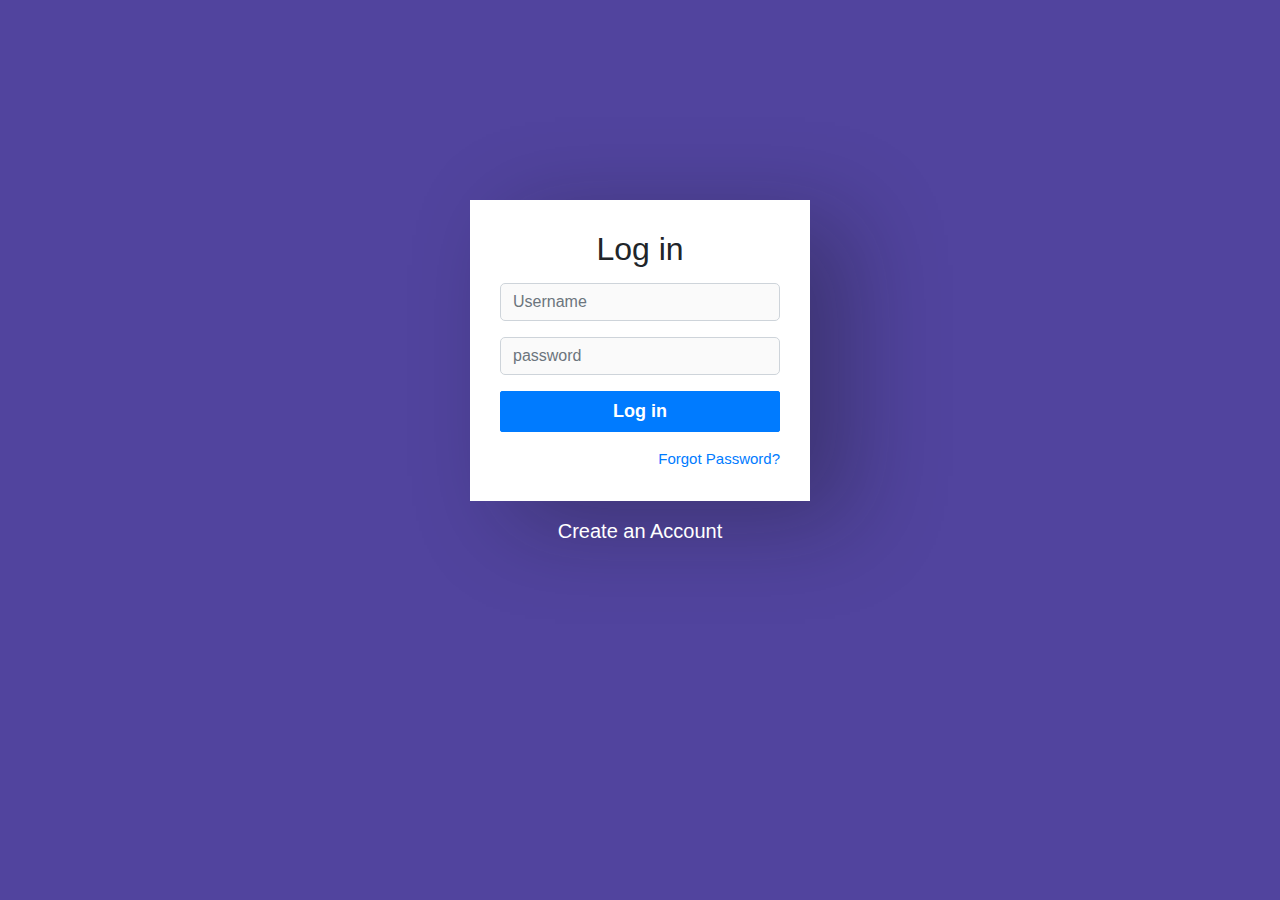
<file: login2.html>
<!DOCTYPE html>
<html lang="en">
<head>
<meta charset="utf-8">
<meta name="viewport" content="width=device-width, initial-scale=1, shrink-to-fit=no">
<link rel="stylesheet" href="https://stackpath.bootstrapcdn.com/bootstrap/4.5.0/css/bootstrap.min.css">
<link rel="stylesheet" href="https://maxcdn.bootstrapcdn.com/font-awesome/4.7.0/css/font-awesome.min.css">
<style>
.login-form {
    width: 340px;
    margin: 50px auto;
    font-size: 15px;
    padding-top: 150px;
}
.login-form form {
    margin-bottom: 15px;
    background: white;
    box-shadow: 40px 20px 90px rgba(17, 17, 17, 0.3);
    padding: 30px;
}
.login-form h2 {
    margin: 0 0 15px;
}
.form-control, .btn {
    min-height: 38px;
    border-radius: 2px;
}
.btn {        
     font-size: 18px;
    font-weight: bold;
    font-family: "Poppins", "Arial", "Helvetica Neue", sans-serif;
}

body{
  background-color: rgb(81, 68, 158);
}
.form-control{
    background-color:  #fafafa;
    height: 30px;
    border-radius: 5px;
  color: #666;
}
</style>
<script>
    function validate() {
              if (document.getElementById("login").value == "") {
                  alert("User name may not be blank");
              } else if (document.getElementById("password").value == "") {
                  alert("Password may not be blank.");
              }
              else{
                
  window.location.href = "index.html" ;
  alert("successfully Login")
              }
          }
    </script>
</head>
<body>
<div class="login-form">
    <form method="POST" action="index.html" onsubmit="return validate();" >
        <h2 class="text-center">Log in</h2>       
        <div class="form-group">
            <input type="text" class="form-control" placeholder="Username"required="required">
        </div>
        <div class="form-group">
            <input type="password" class="form-control" placeholder="password" required="required">
        </div>
        <div class="form-group">
            <button type="submit" class="btn btn-primary btn-block"onclick="validate();" >Log in</button>
        </div>
        <div class="clearfix">
            <a href="#" class="float-right">Forgot Password?</a>
        </div>        
    </form>
    <p class="text-center"><a href="index1.html" style="color: white; font-size: 20px;">Create an Account</a></p>
</div>
</body>
<script>
    function validate() {
            if (document.getElementById("login").value == "") {
                alert("User name may not be blank");
            } else if (document.getElementById("password").value == "") {
                alert("Password may not be blank.");
            }
            else{
              
window.location.href = "index.html" 
            }
        }
  </script>
</html>
</file>
